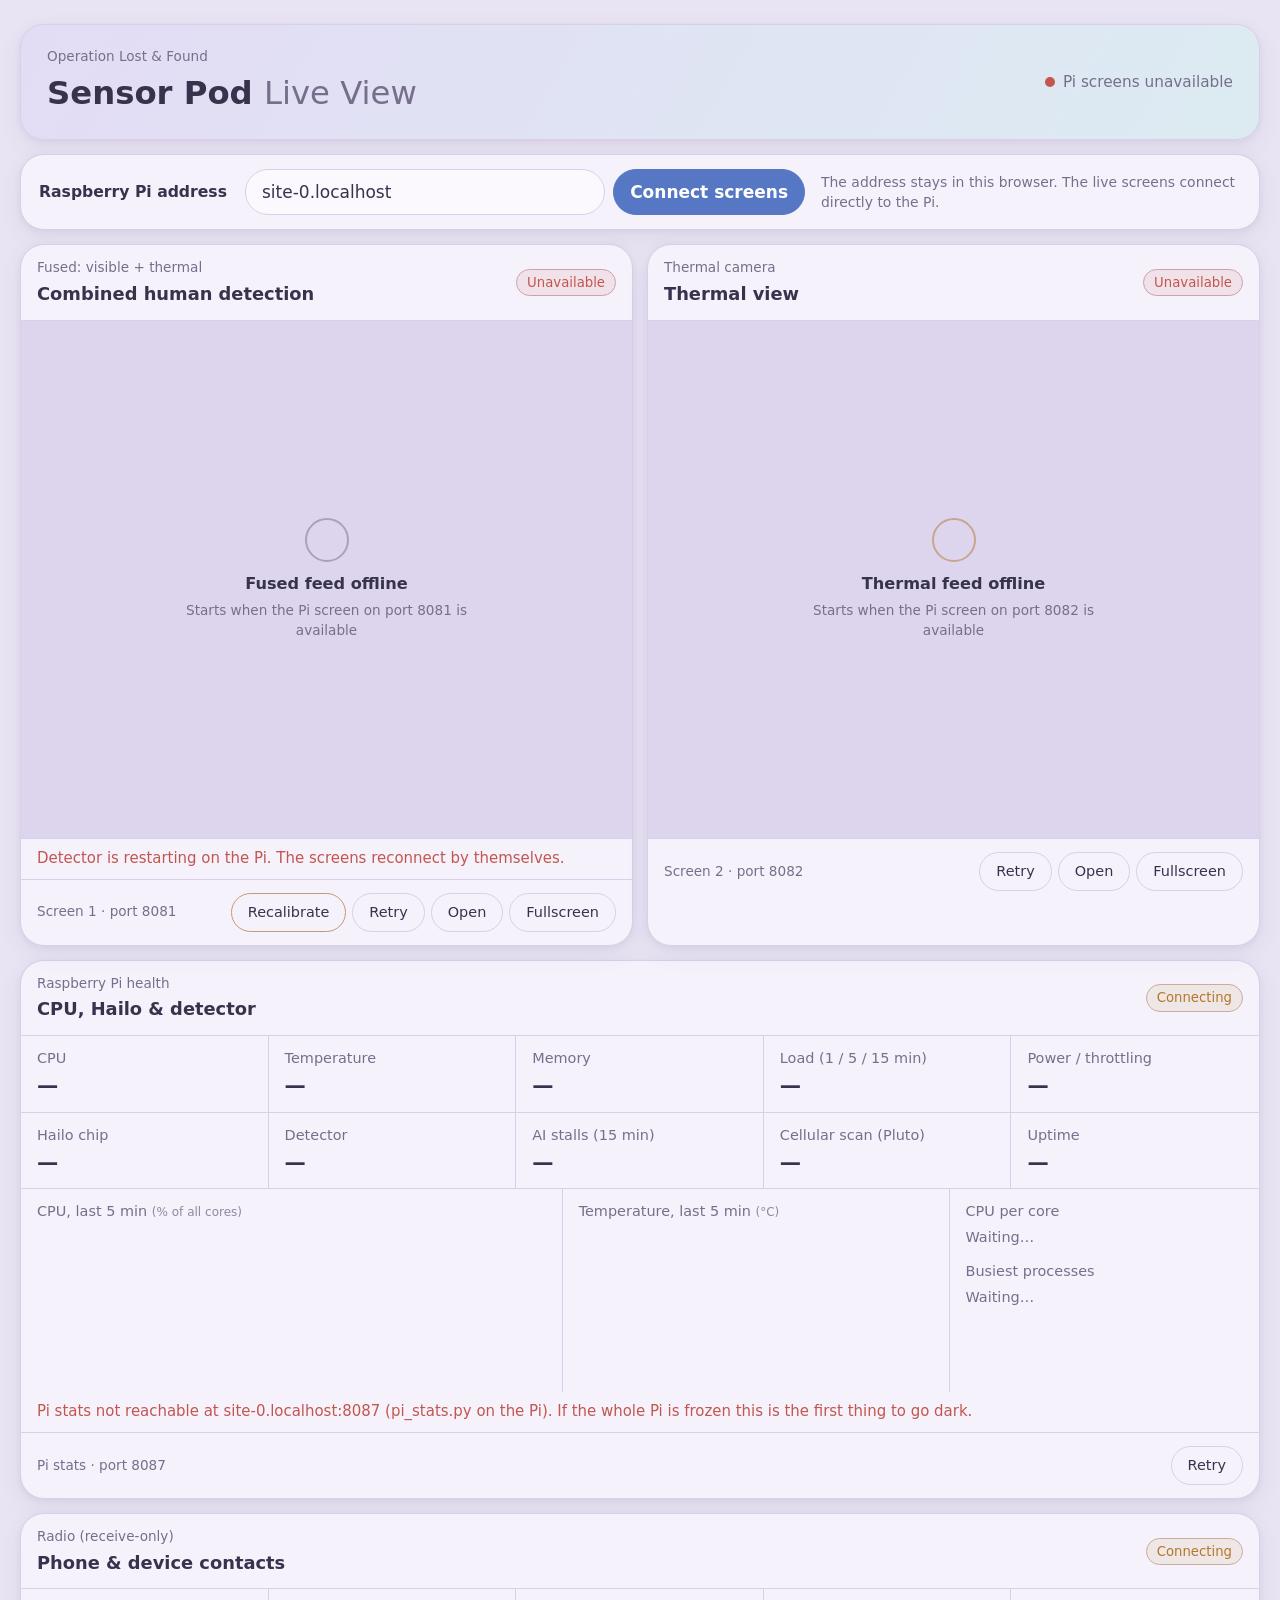
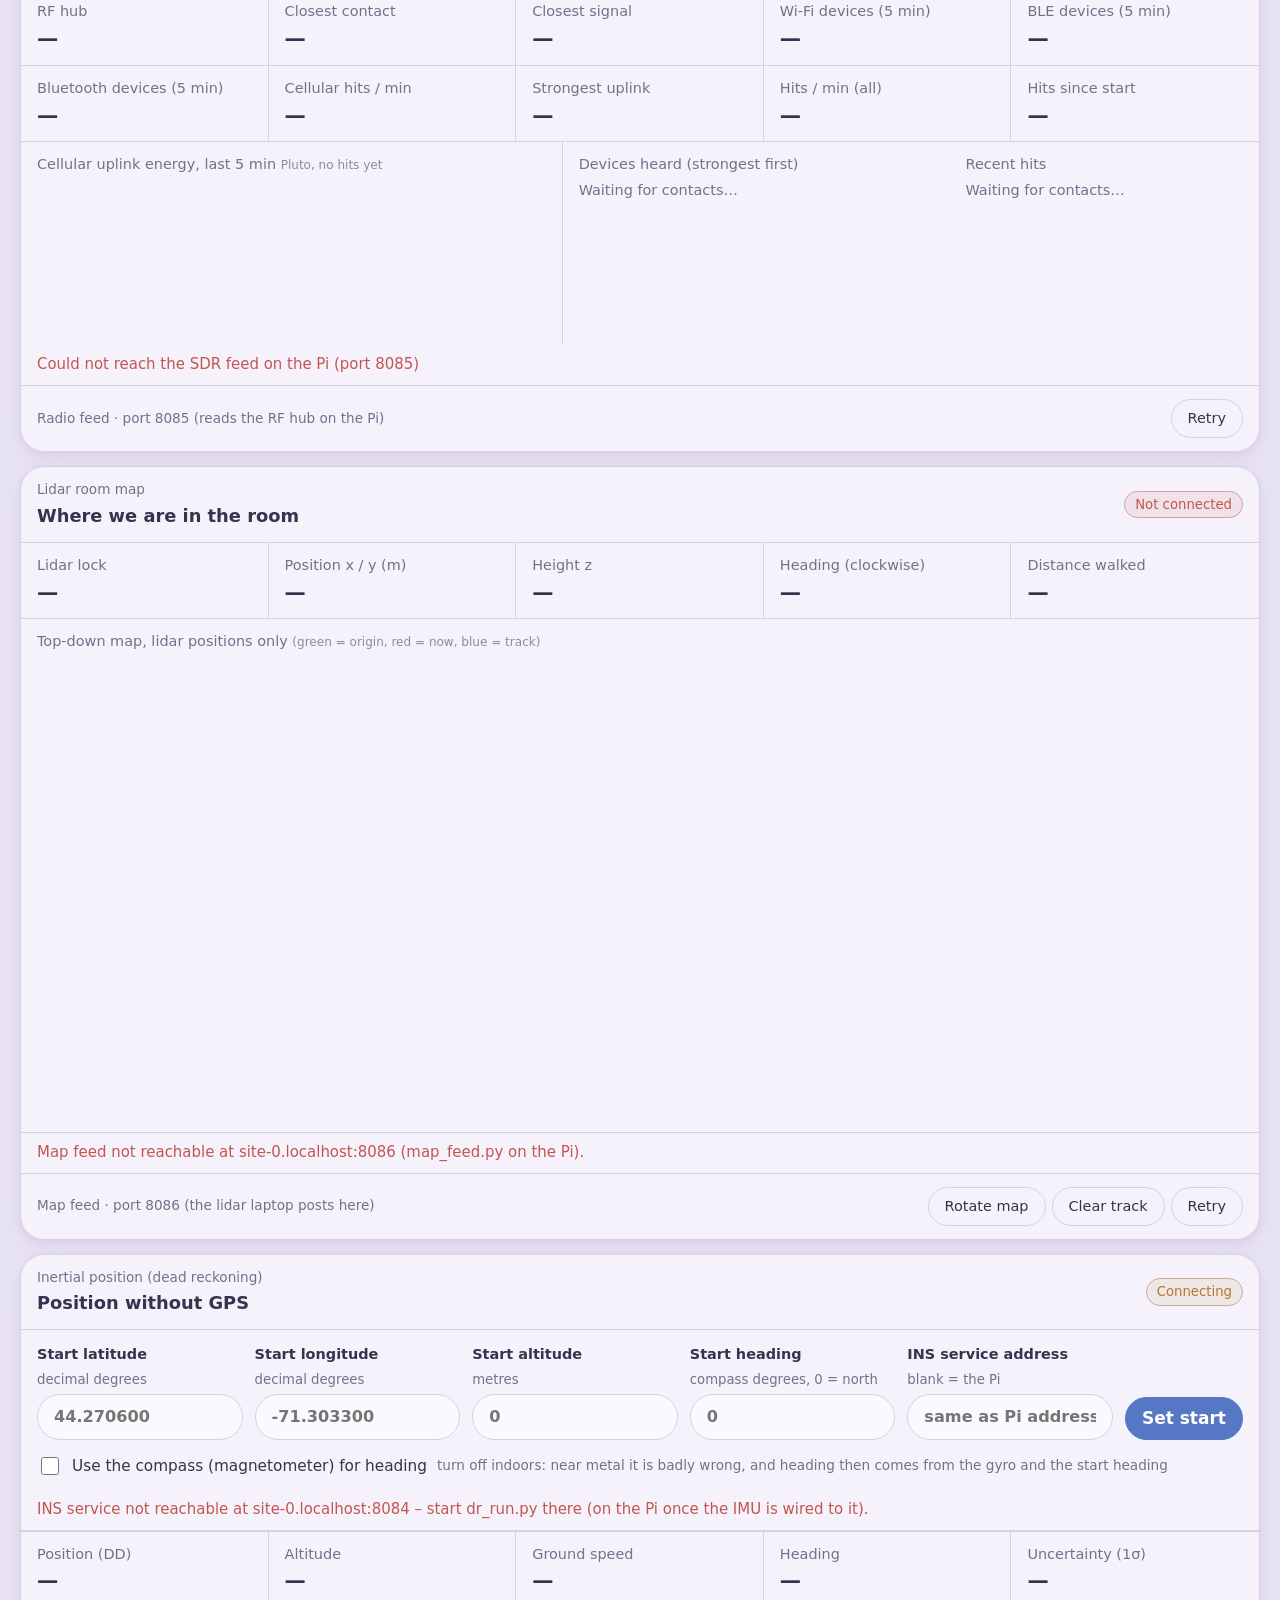
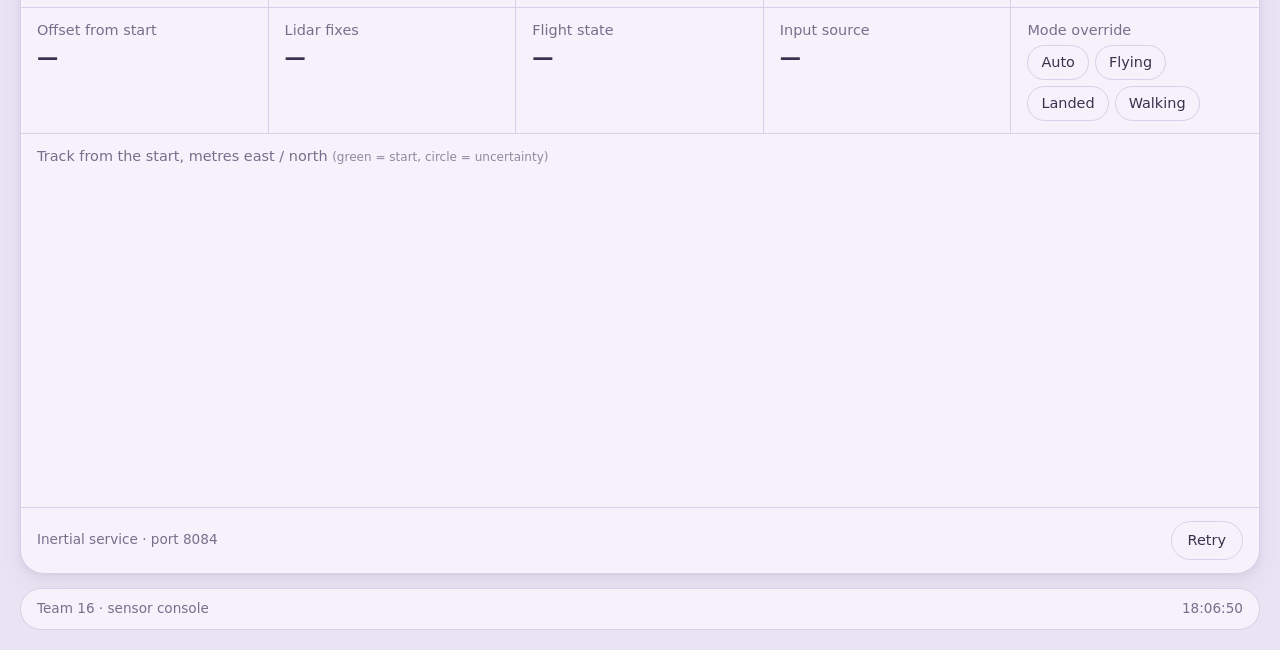
<file: dashboard/index.html>
<!doctype html>
<html lang="en">
<head>
  <meta charset="utf-8">
  <meta name="viewport" content="width=device-width, initial-scale=1">
  <meta name="theme-color" content="#08110f">
  <title>Team 16 Sensor Dashboard</title>
  <link rel="stylesheet" href="styles.css">
</head>
<body>
  <main class="shell">
    <header class="topbar">
      <div>
        <p class="eyebrow">Operation Lost &amp; Found</p>
        <h1>Sensor Pod <span>Live View</span></h1>
      </div>
      <div class="system-state" aria-live="polite">
        <span class="pulse" aria-hidden="true"></span>
        <span id="system-status">Awaiting Pi address</span>
      </div>
    </header>

    <section class="connection-panel" aria-label="Pi connection settings">
      <label for="pi-host">Raspberry Pi address</label>
      <div class="connection-controls">
        <input id="pi-host" type="text" inputmode="url"
               placeholder="Hostname or IP address" autocomplete="off" spellcheck="false">
        <button id="connect" class="primary" type="button">Connect screens</button>
      </div>
      <p>The address stays in this browser. The live screens connect directly to the Pi.</p>
    </section>

    <section class="screen-grid" aria-label="Live sensor screens">
      <article class="screen-card" data-screen="fused" data-port="8081">
        <header class="card-header">
          <div>
            <p class="card-kicker">Fused: visible + thermal</p>
            <h2>Combined human detection</h2>
          </div>
          <span class="feed-state" data-state="idle">Idle</span>
        </header>
        <div class="viewport">
          <img alt="Live fused detection feed">
          <div class="placeholder">
            <span class="reticle" aria-hidden="true"></span>
            <strong>Fused feed offline</strong>
            <small>Starts when the Pi screen on port 8081 is available</small>
          </div>
        </div>
        <p class="cal-status" id="cal-status" role="status" aria-live="polite">Alignment: unknown until connected</p>
        <footer class="card-footer">
          <span class="endpoint">Screen 1 · port 8081</span>
          <div class="actions">
            <button type="button" class="calibrate" data-action="recalibrate">Recalibrate</button>
            <button type="button" data-action="retry">Retry</button>
            <button type="button" data-action="open">Open</button>
            <button type="button" data-action="fullscreen">Fullscreen</button>
          </div>
        </footer>
      </article>

      <article class="screen-card" data-screen="thermal" data-port="8082">
        <header class="card-header">
          <div>
            <p class="card-kicker">Thermal camera</p>
            <h2>Thermal view</h2>
          </div>
          <span class="feed-state" data-state="idle">Idle</span>
        </header>
        <div class="viewport">
          <img alt="Live thermal camera feed">
          <div class="placeholder">
            <span class="heatmark" aria-hidden="true"></span>
            <strong>Thermal feed offline</strong>
            <small>Starts when the Pi screen on port 8082 is available</small>
          </div>
        </div>
        <footer class="card-footer">
          <span class="endpoint">Screen 2 · port 8082</span>
          <div class="actions">
            <button type="button" data-action="retry">Retry</button>
            <button type="button" data-action="open">Open</button>
            <button type="button" data-action="fullscreen">Fullscreen</button>
          </div>
        </footer>
      </article>
    </section>

    <section class="beacon-card" id="pi-card" aria-label="Raspberry Pi health">
      <header class="card-header">
        <div>
          <p class="card-kicker">Raspberry Pi health</p>
          <h2>CPU, Hailo &amp; detector</h2>
        </div>
        <span class="feed-state" id="pi-state" data-state="idle">Idle</span>
      </header>
      <div class="tiles" id="pi-tiles">
        <div class="tile"><span class="tile-label">CPU</span><strong id="p-cpu">&mdash;</strong></div>
        <div class="tile"><span class="tile-label">Temperature</span><strong id="p-temp">&mdash;</strong></div>
        <div class="tile"><span class="tile-label">Memory</span><strong id="p-mem">&mdash;</strong></div>
        <div class="tile"><span class="tile-label">Load (1 / 5 / 15 min)</span><strong id="p-load">&mdash;</strong></div>
        <div class="tile"><span class="tile-label">Power / throttling</span><strong id="p-thr">&mdash;</strong></div>
        <div class="tile"><span class="tile-label">Hailo chip</span><strong id="p-hailo">&mdash;</strong></div>
        <div class="tile"><span class="tile-label">Detector</span><strong id="p-det">&mdash;</strong></div>
        <div class="tile"><span class="tile-label">AI stalls (15 min)</span><strong id="p-restarts">&mdash;</strong></div>
        <div class="tile"><span class="tile-label">Cellular scan (Pluto)</span><strong id="p-cell">&mdash;</strong></div>
        <div class="tile"><span class="tile-label">Uptime</span><strong id="p-up">&mdash;</strong></div>
      </div>
      <div class="beacon-charts">
        <figure>
          <figcaption>CPU, last 5 min <small>(% of all cores)</small></figcaption>
          <canvas id="c-pcpu" role="img" aria-label="CPU usage chart"></canvas>
        </figure>
        <figure>
          <figcaption>Temperature, last 5 min <small>(&deg;C)</small></figcaption>
          <canvas id="c-ptemp" role="img" aria-label="Temperature chart"></canvas>
        </figure>
        <div class="ping-log">
          <p class="tile-label">CPU per core</p>
          <ol id="p-cores"><li class="muted">Waiting&hellip;</li></ol>
          <p class="tile-label" style="margin-top:12px">Busiest processes</p>
          <ol id="p-top"><li class="muted">Waiting&hellip;</li></ol>
        </div>
      </div>
      <p class="cal-status" id="pi-note" role="status" aria-live="polite">Pi stats: unknown until connected</p>
      <footer class="card-footer">
        <span class="endpoint">Pi stats · port 8087</span>
        <div class="actions"><button type="button" id="pi-retry">Retry</button></div>
      </footer>
    </section>

    <section class="beacon-card" id="sdr-card" aria-label="SDR phone detection">
      <header class="card-header">
        <div>
          <p class="card-kicker">Radio (receive-only)</p>
          <h2>Phone &amp; device contacts</h2>
        </div>
        <span class="feed-state" id="sdr-state" data-state="idle">Idle</span>
      </header>
      <div class="tiles" id="sdr-tiles">
        <div class="tile"><span class="tile-label">RF hub</span><strong id="s-hub">&mdash;</strong></div>
        <div class="tile"><span class="tile-label">Closest contact</span><strong id="s-close">&mdash;</strong></div>
        <div class="tile"><span class="tile-label">Closest signal</span><strong id="s-close-rssi">&mdash;</strong></div>
        <div class="tile"><span class="tile-label">Wi-Fi devices (5 min)</span><strong id="s-wifi">&mdash;</strong></div>
        <div class="tile"><span class="tile-label">BLE devices (5 min)</span><strong id="s-ble">&mdash;</strong></div>
        <div class="tile"><span class="tile-label">Bluetooth devices (5 min)</span><strong id="s-bt">&mdash;</strong></div>
        <div class="tile"><span class="tile-label">Cellular hits / min</span><strong id="s-cell-rate">&mdash;</strong></div>
        <div class="tile"><span class="tile-label">Strongest uplink</span><strong id="s-cell-best">&mdash;</strong></div>
        <div class="tile"><span class="tile-label">Hits / min (all)</span><strong id="s-rate">&mdash;</strong></div>
        <div class="tile"><span class="tile-label">Hits since start</span><strong id="s-total">&mdash;</strong></div>
      </div>
      <div class="beacon-charts">
        <figure>
          <figcaption>Cellular uplink energy, last 5 min <small id="s-cell-note">Pluto, no hits yet</small></figcaption>
          <canvas id="c-cell" role="img" aria-label="Cellular uplink power chart"></canvas>
        </figure>
        <div class="ping-log">
          <p class="tile-label">Devices heard (strongest first)</p>
          <ol id="s-devices"><li class="muted">Waiting for contacts&hellip;</li></ol>
        </div>
        <div class="ping-log">
          <p class="tile-label">Recent hits</p>
          <ol id="s-events"><li class="muted">Waiting for contacts&hellip;</li></ol>
        </div>
      </div>
      <p class="cal-status" id="sdr-note" role="status" aria-live="polite">SDR feed: unknown until connected</p>
      <footer class="card-footer">
        <span class="endpoint">Radio feed · port 8085 (reads the RF hub on the Pi)</span>
        <div class="actions"><button type="button" id="sdr-retry">Retry</button></div>
      </footer>
    </section>

    <section class="ins-card" id="map-card" aria-label="Lidar room map and position">
      <header class="card-header">
        <div>
          <p class="card-kicker">Lidar room map</p>
          <h2>Where we are in the room</h2>
        </div>
        <span class="feed-state" id="map-state" data-state="idle">Idle</span>
      </header>
      <div class="tiles ins-tiles">
        <div class="tile"><span class="tile-label">Lidar lock</span><strong id="m-lock">&mdash;</strong></div>
        <div class="tile"><span class="tile-label">Position x / y (m)</span><strong id="m-xy">&mdash;</strong></div>
        <div class="tile"><span class="tile-label">Height z</span><strong id="m-z">&mdash;</strong></div>
        <div class="tile"><span class="tile-label">Heading (clockwise)</span><strong id="m-hdg">&mdash;</strong></div>
        <div class="tile"><span class="tile-label">Distance walked</span><strong id="m-dist">&mdash;</strong></div>
      </div>
      <figure class="ins-plot">
        <figcaption>Top-down map, lidar positions only <small>(green = origin, red = now, blue = track) <span id="map-rot-note"></span></small></figcaption>
        <canvas id="c-map" role="img" aria-label="Lidar room map with position track"></canvas>
      </figure>
      <p class="cal-status" id="map-note" role="status" aria-live="polite">Map feed: unknown until connected</p>
      <footer class="card-footer">
        <span class="endpoint">Map feed · port 8086 (the lidar laptop posts here)</span>
        <div class="actions"><button type="button" id="map-rotate">Rotate map</button><button type="button" id="map-clear">Clear track</button><button type="button" id="map-retry">Retry</button></div>
      </footer>
    </section>

    <section class="ins-card" id="ins-card" aria-label="Drone position, dead reckoning">
      <header class="card-header">
        <div>
          <p class="card-kicker">Inertial position (dead reckoning)</p>
          <h2>Position without GPS</h2>
        </div>
        <span class="feed-state" id="ins-state" data-state="idle">Idle</span>
      </header>
      <form class="ins-form" id="ins-form" autocomplete="off">
        <label>Start latitude <small>decimal degrees</small>
          <input id="ins-lat" inputmode="decimal" placeholder="44.270600" spellcheck="false">
        </label>
        <label>Start longitude <small>decimal degrees</small>
          <input id="ins-lon" inputmode="decimal" placeholder="-71.303300" spellcheck="false">
        </label>
        <label>Start altitude <small>metres</small>
          <input id="ins-alt" inputmode="decimal" placeholder="0">
        </label>
        <label>Start heading <small>compass degrees, 0 = north</small>
          <input id="ins-heading" inputmode="decimal" placeholder="0">
        </label>
        <label>INS service address <small>blank = the Pi</small>
          <input id="ins-host" placeholder="same as Pi address" spellcheck="false">
        </label>
        <button class="primary" type="submit" id="ins-set">Set start</button>
      </form>
      <label class="ins-check"><input type="checkbox" id="ins-mag"> Use the compass (magnetometer) for heading
        <small>turn off indoors: near metal it is badly wrong, and heading then comes from the gyro and the start heading</small></label>
      <p class="cal-status" id="ins-msg" role="status" aria-live="polite">INS service: not connected yet</p>
      <div class="tiles ins-tiles">
        <div class="tile"><span class="tile-label">Position (DD)</span><strong id="i-dd">&mdash;</strong></div>
        <div class="tile"><span class="tile-label">Altitude</span><strong id="i-alt">&mdash;</strong></div>
        <div class="tile"><span class="tile-label">Ground speed</span><strong id="i-speed">&mdash;</strong></div>
        <div class="tile"><span class="tile-label">Heading</span><strong id="i-hdg">&mdash;</strong></div>
        <div class="tile"><span class="tile-label">Uncertainty (1&sigma;)</span><strong id="i-sigma">&mdash;</strong></div>
        <div class="tile"><span class="tile-label">Offset from start</span><strong id="i-off">&mdash;</strong></div>
        <div class="tile"><span class="tile-label">Lidar fixes</span><strong id="i-fixes">&mdash;</strong></div>
        <div class="tile"><span class="tile-label">Flight state</span><strong id="i-mode">&mdash;</strong></div>
        <div class="tile"><span class="tile-label">Input source</span><strong id="i-src">&mdash;</strong></div>
        <div class="tile"><span class="tile-label">Mode override</span>
          <span class="mode-buttons" id="i-modes">
            <button type="button" data-mode="auto">Auto</button>
            <button type="button" data-mode="flying">Flying</button>
            <button type="button" data-mode="grounded">Landed</button>
            <button type="button" data-mode="walking">Walking</button>
          </span>
        </div>
      </div>
      <figure class="ins-plot">
        <figcaption>Track from the start, metres east / north <small>(green = start, circle = uncertainty)</small></figcaption>
        <canvas id="c-ins" role="img" aria-label="Dead reckoning track"></canvas>
      </figure>
      <footer class="card-footer">
        <span class="endpoint">Inertial service · port 8084</span>
        <div class="actions"><button type="button" id="ins-retry">Retry</button></div>
      </footer>
    </section>

    <footer class="page-footer">
      <span>Team 16 · sensor console</span>
      <span id="clock" aria-label="Local time"></span>
    </footer>
  </main>
  <script src="app.js"></script>
</body>
</html>
</file>
<file: dashboard/styles.css>
/* Team 16 dashboard: warm, plain and readable. Light only. */
:root {
  color-scheme: light;
  --bg: #e9e4f3;
  --panel: #f6f2fb;
  --panel-2: #ebe5f6;
  --line: #d8cfe8;
  --grid: rgba(105, 90, 140, 0.16);
  --muted: #766f8c;
  --text: #38324d;
  --accent: #5577c4;
  --accent-ink: #ffffff;
  --green: #3f8d6a;
  --amber: #b4772c;
  --red: #c2564f;
  --cyan: #5577c4;
  --map-cell: #5a5273;
  --viewport: #ddd5ee;
  --radius: 24px;
  --shadow: 0 2px 6px rgba(90, 70, 130, 0.08), 0 8px 24px rgba(90, 70, 130, 0.07);
  font-family: system-ui, -apple-system, "Segoe UI", Roboto, Helvetica, Arial, sans-serif;
  font-size: 17px;
}

* { box-sizing: border-box; }

body {
  margin: 0;
  min-height: 100vh;
  color: var(--text);
  background: var(--bg);
  line-height: 1.45;
  font-variant-numeric: tabular-nums;
}

button, input { font: inherit; }

.shell {
  width: min(1400px, calc(100% - 40px));
  margin: 0 auto;
  padding: 24px 0 20px;
}

.topbar, .connection-panel, .screen-card, .beacon-card, .ins-card, .page-footer {
  background: var(--panel);
  border: 1px solid var(--line);
  border-radius: var(--radius);
  box-shadow: var(--shadow);
  overflow: hidden;
}

.topbar {
  background: linear-gradient(120deg, #e3dcf5, #dcebf2);
  display: flex;
  align-items: center;
  justify-content: space-between;
  gap: 24px;
  padding: 22px 26px;
}

.eyebrow, .card-kicker {
  margin: 0 0 3px;
  color: var(--muted);
  font-size: 0.8rem;
  font-weight: 500;
}

h1, h2 { margin: 0; font-weight: 600; }
h1 { font-size: clamp(1.4rem, 2.6vw, 1.9rem); }
h1 span { color: var(--muted); font-weight: 400; }
h2 { font-size: 1.05rem; }

.system-state {
  display: flex;
  align-items: center;
  gap: 8px;
  color: var(--muted);
  font-size: 0.9rem;
}

.pulse {
  width: 10px;
  height: 10px;
  border-radius: 50%;
  background: var(--amber);
}

.system-state.online .pulse { background: var(--green); }
.system-state.error .pulse { background: var(--red); }

.connection-panel {
  display: grid;
  grid-template-columns: 190px minmax(300px, 560px) 1fr;
  align-items: center;
  gap: 16px;
  margin-top: 14px;
  padding: 14px 18px;
}

.connection-panel label { color: var(--text); font-size: 0.92rem; font-weight: 600; }

.connection-controls { display: flex; gap: 8px; }

input {
  min-width: 0;
  flex: 1;
  padding: 10px 16px;
  color: var(--text);
  background: #fbf9fe;
  border: 1px solid var(--line);
  border-radius: 999px;
  outline: none;
}

input:focus { border-color: var(--accent); box-shadow: 0 0 0 3px color-mix(in srgb, var(--accent) 22%, transparent); }

button {
  padding: 8px 16px;
  color: var(--text);
  background: var(--panel);
  border: 1px solid var(--line);
  border-radius: 999px;
  cursor: pointer;
}

button:hover { background: var(--panel-2); border-color: var(--muted); }
button.primary { color: var(--accent-ink); background: var(--accent); border-color: var(--accent); font-weight: 600; }
button.primary:hover { filter: brightness(1.08); background: var(--accent); }

.connection-panel p { margin: 0; color: var(--muted); font-size: 0.82rem; }

.screen-grid {
  display: grid;
  grid-template-columns: repeat(2, minmax(0, 1fr));
  gap: 14px;
  margin-top: 14px;
}

.screen-card { min-width: 0; }

.card-header, .card-footer {
  display: flex;
  align-items: center;
  justify-content: space-between;
  gap: 12px;
  padding: 13px 16px;
}

.feed-state {
  padding: 3px 10px;
  border-radius: 999px;
  color: var(--muted);
  background: var(--panel-2);
  border: 1px solid var(--line);
  font-size: 0.78rem;
  font-weight: 500;
}

.feed-state[data-state="live"] { color: var(--green); border-color: color-mix(in srgb, var(--green) 40%, var(--line)); background: color-mix(in srgb, var(--green) 10%, var(--panel)); }
.feed-state[data-state="connecting"] { color: var(--amber); border-color: color-mix(in srgb, var(--amber) 40%, var(--line)); background: color-mix(in srgb, var(--amber) 10%, var(--panel)); }
.feed-state[data-state="error"] { color: var(--red); border-color: color-mix(in srgb, var(--red) 40%, var(--line)); background: color-mix(in srgb, var(--red) 10%, var(--panel)); }

.viewport {
  position: relative;
  display: grid;
  place-items: center;
  aspect-ratio: 640 / 544;
  overflow: hidden;
  background: var(--viewport);
  border-block: 1px solid var(--line);
}

.viewport img {
  display: none;
  width: 100%;
  height: 100%;
  object-fit: contain;
  background: var(--viewport);
}

.screen-card.is-live .viewport img { display: block; }
.screen-card.is-live .placeholder { display: none; }

.placeholder {
  display: flex;
  flex-direction: column;
  align-items: center;
  gap: 6px;
  color: var(--muted);
  text-align: center;
}

.placeholder strong { color: var(--text); font-size: 0.95rem; font-weight: 600; }
.placeholder small { max-width: 290px; font-size: 0.8rem; }

.reticle, .heatmark {
  width: 44px;
  height: 44px;
  margin-bottom: 4px;
  border-radius: 50%;
  border: 2px solid var(--muted);
  opacity: 0.5;
}

.heatmark { border-color: var(--amber); }

.endpoint { color: var(--muted); font-size: 0.8rem; }

.actions { display: flex; gap: 6px; flex-wrap: wrap; }
.actions button { font-size: 0.85rem; }

.page-footer {
  display: flex;
  justify-content: space-between;
  margin-top: 14px;
  padding: 10px 16px;
  color: var(--muted);
  font-size: 0.8rem;
  box-shadow: none;
}

.cal-status { margin: 0; padding: 9px 16px; font-size: 0.88rem; color: var(--muted); border-bottom: 1px solid var(--line); }
.cal-status.busy { color: var(--amber); }
.cal-status.ok { color: var(--green); }
.cal-status.bad { color: var(--red); }
button.calibrate { border-color: color-mix(in srgb, var(--amber) 60%, var(--line)); }
button:disabled { opacity: 0.55; cursor: progress; }

/* ---- panels with tiles and charts (Pi health, radio contacts, lidar map) ---- */
.beacon-card, .ins-card { margin-top: 14px; min-width: 0; }
.tiles { display: grid; grid-template-columns: repeat(5, minmax(0, 1fr)); border-block: 1px solid var(--line); }
.tile { padding: 12px 16px; border-right: 1px solid var(--line); border-bottom: 1px solid var(--line); min-width: 0; }
.tile:nth-child(5n) { border-right: 0; }
.tile:nth-last-child(-n+5) { border-bottom: 0; }
.tile-label { display: block; margin: 0 0 4px; color: var(--muted); font-size: 0.85rem; font-weight: 500; }
.tile strong { display: block; font-size: 1.25rem; font-weight: 600; line-height: 1.25; overflow-wrap: anywhere; }
.tile strong.good { color: var(--green); }
.tile strong.warn { color: var(--amber); }
.tile strong.bad { color: var(--red); }
.beacon-charts { display: grid; grid-template-columns: 1.4fr 1fr 0.8fr; gap: 0; }
.beacon-charts figure { margin: 0; padding: 12px 16px; border-right: 1px solid var(--line); min-width: 0; }
.beacon-charts figcaption { color: var(--muted); font-size: 0.85rem; margin-bottom: 8px; }
.beacon-charts figcaption small { color: var(--muted); opacity: 0.8; }
.beacon-charts canvas { display: block; width: 100%; height: 150px; }
.ping-log { padding: 12px 16px; min-width: 0; }
.ping-log ol { margin: 0; padding: 0; list-style: none; font-size: 0.85rem; line-height: 1.6; max-height: 170px; overflow: auto; }
.ping-log li { display: flex; justify-content: space-between; gap: 8px; color: var(--text); }
.ping-log li.gap { color: var(--amber); }
.ping-log li.muted { color: var(--muted); }
@media (max-width: 900px) {
  .tiles { grid-template-columns: repeat(2, minmax(0, 1fr)); }
  .tile:nth-child(5n) { border-right: 1px solid var(--line); }
  .tile:nth-child(2n) { border-right: 0; }
  .tile:nth-last-child(-n+5) { border-bottom: 1px solid var(--line); }
  .beacon-charts { grid-template-columns: 1fr; }
  .beacon-charts figure { border-right: 0; border-bottom: 1px solid var(--line); }
}

/* ---- INS dead-reckoning panel ---- */
.ins-form { display: grid; grid-template-columns: repeat(5, minmax(0, 1fr)) auto; gap: 12px; align-items: end; padding: 14px 16px; border-top: 1px solid var(--line); }
.ins-form label { display: flex; flex-direction: column; gap: 5px; color: var(--text); font-size: 0.85rem; font-weight: 600; min-width: 0; }
.ins-form label small { color: var(--muted); font-weight: 400; font-size: 0.78rem; }
.ins-form input { flex: none; width: 100%; font-size: 0.95rem; }
.ins-tiles { grid-template-columns: repeat(5, minmax(0, 1fr)); }
.ins-tiles .tile:nth-child(5n) { border-right: 0; }
.mode-buttons { display: flex; gap: 6px; flex-wrap: wrap; }
.mode-buttons button { font-size: 0.85rem; padding: 6px 13px; }
.mode-buttons button.on { color: var(--accent-ink); background: var(--accent); border-color: var(--accent); font-weight: 600; }
.ins-plot { margin: 0; padding: 12px 16px; border-bottom: 1px solid var(--line); }
.ins-plot figcaption { color: var(--muted); font-size: 0.85rem; margin-bottom: 8px; }
.ins-plot figcaption small { color: var(--muted); opacity: 0.8; }
.ins-plot canvas { display: block; width: 100%; height: 320px; }
@media (max-width: 900px) {
  .ins-form { grid-template-columns: 1fr 1fr; }
  .ins-tiles { grid-template-columns: repeat(2, minmax(0, 1fr)); }
  .ins-tiles .tile:nth-child(5n) { border-right: 1px solid var(--line); }
  .ins-tiles .tile:nth-child(2n) { border-right: 0; }
}

.ins-check { display: flex; align-items: center; gap: 10px; padding: 0 16px 12px; color: var(--text); font-size: 0.9rem; flex-wrap: wrap; }
.ins-check input { flex: none; width: 18px; height: 18px; accent-color: var(--accent); }
.ins-check small { color: var(--muted); font-size: 0.8rem; }
#c-map { height: 460px !important; }

@media (max-width: 900px) {
  .connection-panel { grid-template-columns: 1fr; }
  .screen-grid { grid-template-columns: 1fr; }
}

@media (max-width: 560px) {
  .shell { width: min(100% - 20px, 1400px); padding-top: 10px; }
  .topbar { align-items: flex-start; flex-direction: column; padding: 16px; }
  .connection-controls { flex-direction: column; }
  .card-header, .card-footer { align-items: flex-start; }
  .card-footer { flex-direction: column; }
  .actions { width: 100%; }
  .actions button { flex: 1; }
}

/* per-core CPU bars */
.ping-log li .bar { flex: 1; align-self: center; height: 8px; background: var(--panel-2); border: 1px solid var(--line); border-radius: 4px; overflow: hidden; }
.ping-log li .bar i { display: block; height: 100%; background: var(--accent); }
.ping-log li .bar i.hot { background: var(--red); }
</file>
